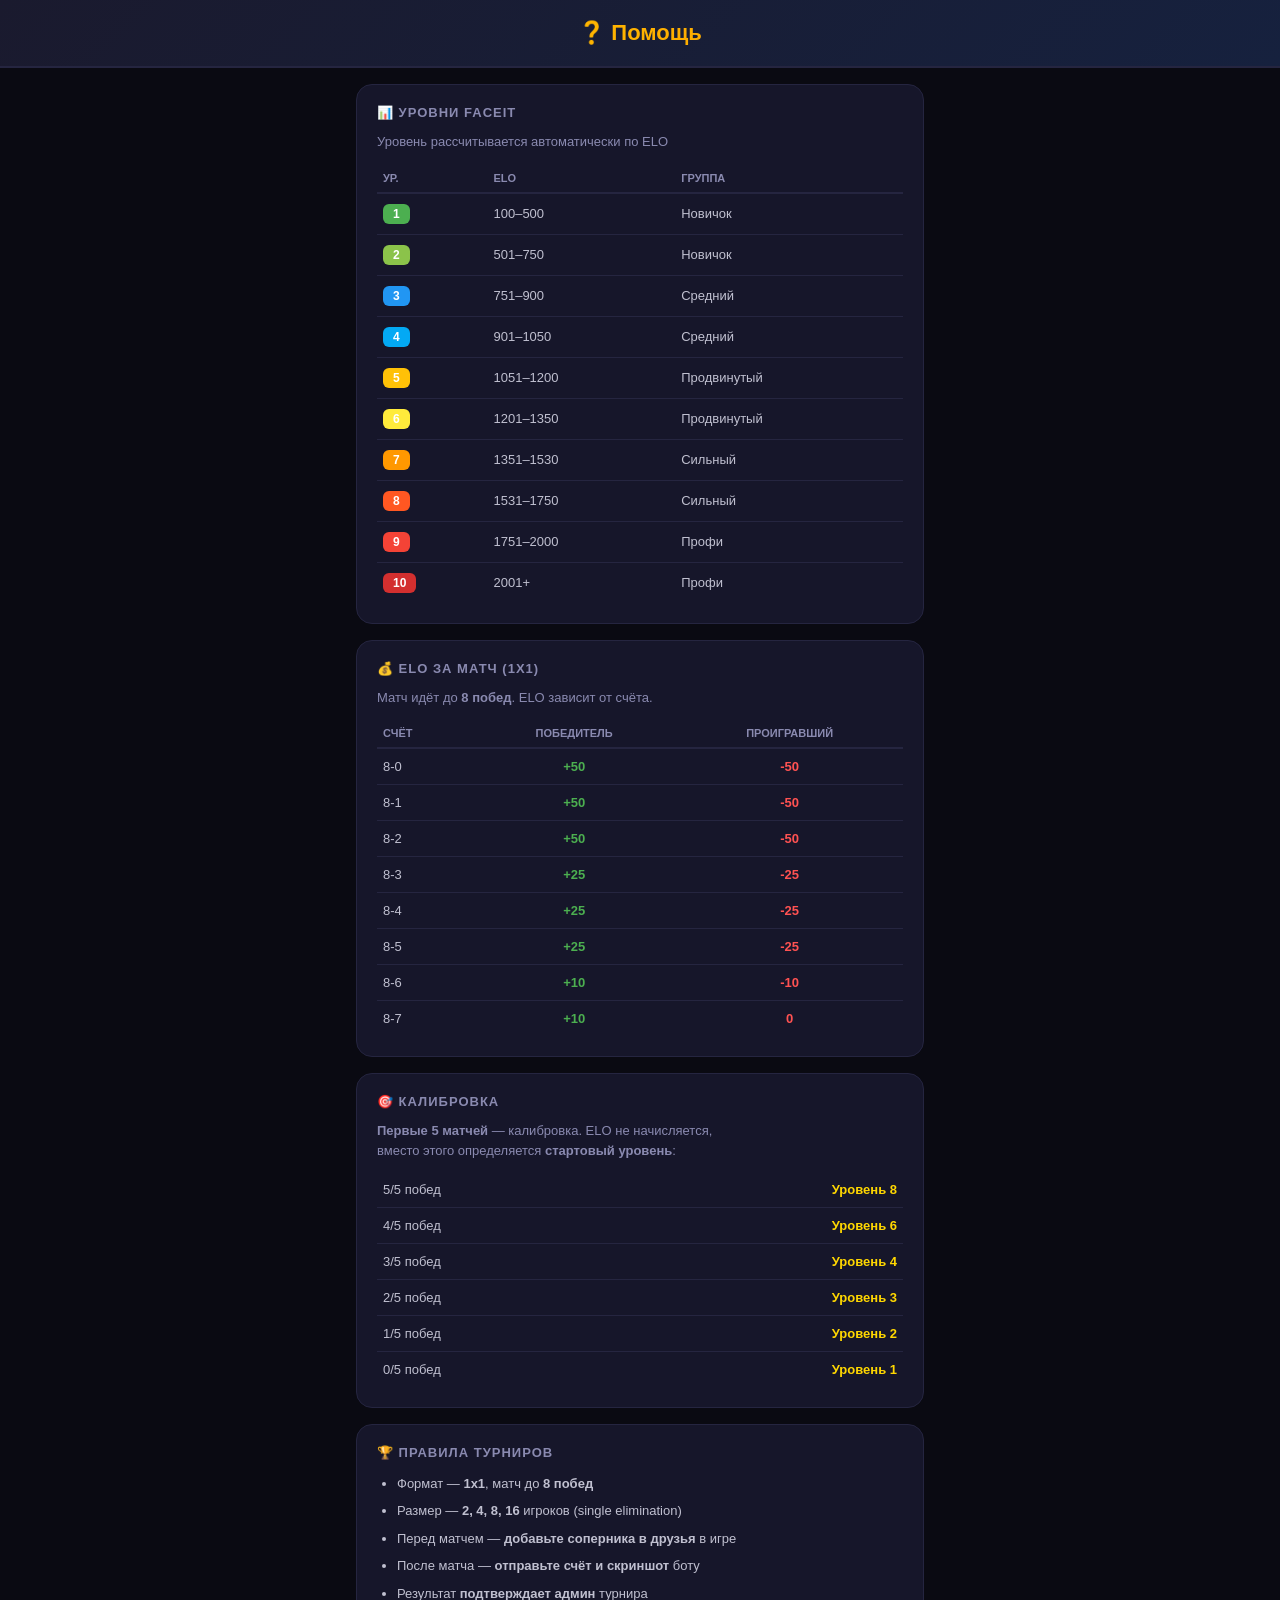
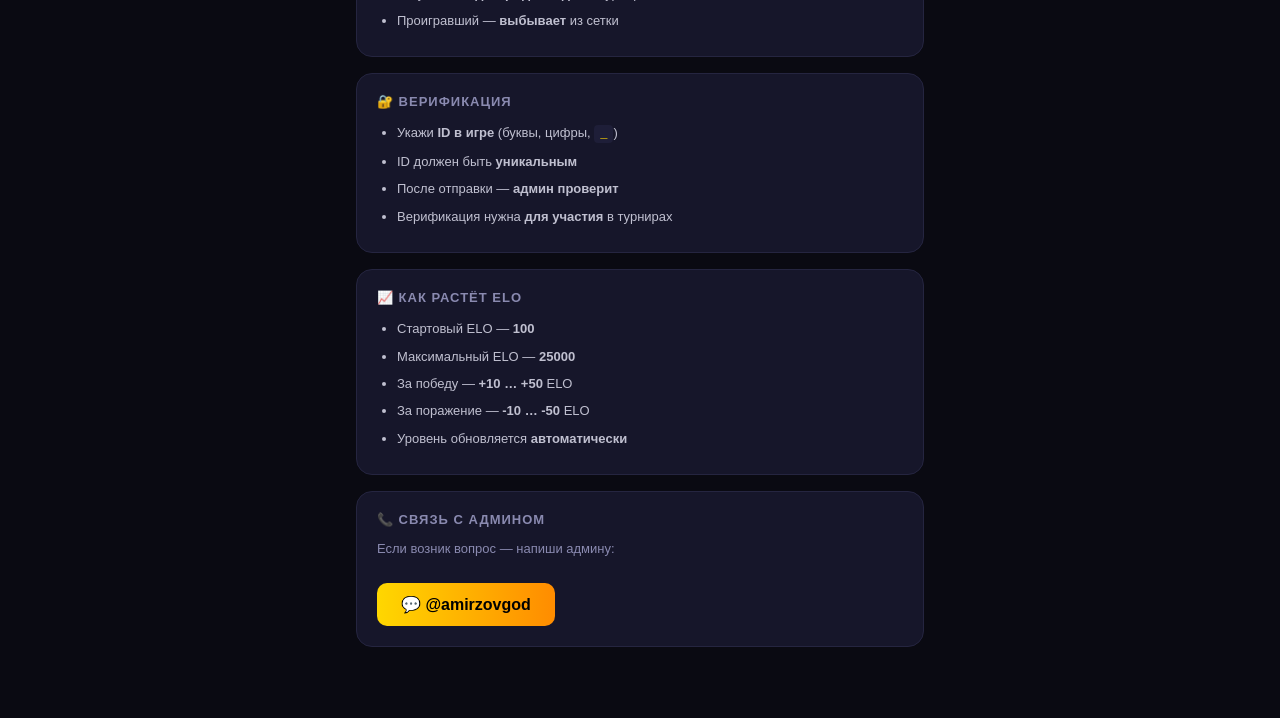
<file: index.html>
<!DOCTYPE html>
<html lang="ru">
<head>
    <meta charset="UTF-8">
    <meta name="viewport" content="width=device-width, initial-scale=1.0">
    <title>Помощь | Hunter Project | FACEIT</title>
    <link rel="stylesheet" href="style.css">
    <script src="https://telegram.org/js/telegram-web-app.js"></script>
</head>
<body>
    <div class="header"><h1>❓ Помощь</h1></div>

    <div class="container">

        <!-- ===== УРОВНИ FACEIT ===== -->
        <div class="card">
            <div class="card-title">📊 Уровни FACEIT</div>
            <p class="desc">Уровень рассчитывается автоматически по ELO</p>
            <table>
                <thead>
                    <tr>
                        <th>Ур.</th>
                        <th>ELO</th>
                        <th>Группа</th>
                    </tr>
                </thead>
                <tbody>
                    <tr><td><span class="lvl" style="background:#4caf50">1</span></td><td>100–500</td><td>Новичок</td></tr>
                    <tr><td><span class="lvl" style="background:#8bc34a">2</span></td><td>501–750</td><td>Новичок</td></tr>
                    <tr><td><span class="lvl" style="background:#2196f3">3</span></td><td>751–900</td><td>Средний</td></tr>
                    <tr><td><span class="lvl" style="background:#03a9f4">4</span></td><td>901–1050</td><td>Средний</td></tr>
                    <tr><td><span class="lvl" style="background:#ffc107">5</span></td><td>1051–1200</td><td>Продвинутый</td></tr>
                    <tr><td><span class="lvl" style="background:#ffeb3b">6</span></td><td>1201–1350</td><td>Продвинутый</td></tr>
                    <tr><td><span class="lvl" style="background:#ff9800">7</span></td><td>1351–1530</td><td>Сильный</td></tr>
                    <tr><td><span class="lvl" style="background:#ff5722">8</span></td><td>1531–1750</td><td>Сильный</td></tr>
                    <tr><td><span class="lvl" style="background:#f44336">9</span></td><td>1751–2000</td><td>Профи</td></tr>
                    <tr><td><span class="lvl" style="background:#d32f2f">10</span></td><td>2001+</td><td>Профи</td></tr>
                </tbody>
            </table>
        </div>

        <!-- ===== ELO ЗА МАТЧ ===== -->
        <div class="card">
            <div class="card-title">💰 ELO за матч (1x1)</div>
            <p class="desc">Матч идёт до <b>8 побед</b>. ELO зависит от счёта.</p>
            <table>
                <thead>
                    <tr>
                        <th>Счёт</th>
                        <th style="text-align:center;">Победитель</th>
                        <th style="text-align:center;">Проигравший</th>
                    </tr>
                </thead>
                <tbody>
                    <tr><td>8-0</td><td class="win">+50</td><td class="lose">-50</td></tr>
                    <tr><td>8-1</td><td class="win">+50</td><td class="lose">-50</td></tr>
                    <tr><td>8-2</td><td class="win">+50</td><td class="lose">-50</td></tr>
                    <tr><td>8-3</td><td class="win">+25</td><td class="lose">-25</td></tr>
                    <tr><td>8-4</td><td class="win">+25</td><td class="lose">-25</td></tr>
                    <tr><td>8-5</td><td class="win">+25</td><td class="lose">-25</td></tr>
                    <tr><td>8-6</td><td class="win">+10</td><td class="lose">-10</td></tr>
                    <tr><td>8-7</td><td class="win">+10</td><td class="lose">0</td></tr>
                </tbody>
            </table>
        </div>

        <!-- ===== КАЛИБРОВКА ===== -->
        <div class="card">
            <div class="card-title">🎯 Калибровка</div>
            <p class="desc">
                <b>Первые 5 матчей</b> — калибровка. ELO не начисляется,<br>
                вместо этого определяется <b>стартовый уровень</b>:
            </p>
            <table>
                <tbody>
                    <tr><td>5/5 побед</td><td class="gold">Уровень 8</td></tr>
                    <tr><td>4/5 побед</td><td class="gold">Уровень 6</td></tr>
                    <tr><td>3/5 побед</td><td class="gold">Уровень 4</td></tr>
                    <tr><td>2/5 побед</td><td class="gold">Уровень 3</td></tr>
                    <tr><td>1/5 побед</td><td class="gold">Уровень 2</td></tr>
                    <tr><td>0/5 побед</td><td class="gold">Уровень 1</td></tr>
                </tbody>
            </table>
        </div>

        <!-- ===== ПРАВИЛА ТУРНИРОВ ===== -->
        <div class="card">
            <div class="card-title">🏆 Правила турниров</div>
            <ul>
                <li>Формат — <b>1x1</b>, матч до <b>8 побед</b></li>
                <li>Размер — <b>2, 4, 8, 16</b> игроков (single elimination)</li>
                <li>Перед матчем — <b>добавьте соперника в друзья</b> в игре</li>
                <li>После матча — <b>отправьте счёт и скриншот</b> боту</li>
                <li>Результат <b>подтверждает админ</b> турнира</li>
                <li>Проигравший — <b>выбывает</b> из сетки</li>
            </ul>
        </div>

        <!-- ===== ВЕРИФИКАЦИЯ ===== -->
        <div class="card">
            <div class="card-title">🔐 Верификация</div>
            <ul>
                <li>Укажи <b>ID в игре</b> (буквы, цифры, <code>_</code>)</li>
                <li>ID должен быть <b>уникальным</b></li>
                <li>После отправки — <b>админ проверит</b></li>
                <li>Верификация нужна <b>для участия</b> в турнирах</li>
            </ul>
        </div>

        <!-- ===== ELO ===== -->
        <div class="card">
            <div class="card-title">📈 Как растёт ELO</div>
            <ul>
                <li>Стартовый ELO — <b>100</b></li>
                <li>Максимальный ELO — <b>25000</b></li>
                <li>За победу — <b>+10 … +50</b> ELO</li>
                <li>За поражение — <b>-10 … -50</b> ELO</li>
                <li>Уровень обновляется <b>автоматически</b></li>
            </ul>
        </div>

        <!-- ===== КОНТАКТ ===== -->
        <div class="card">
            <div class="card-title">📞 Связь с админом</div>
            <p class="desc">Если возник вопрос — напиши админу:</p>
            <a href="https://t.me/amirzovgod" target="_blank" class="btn">
                💬 @amirzovgod
            </a>
        </div>

    </div>

    <script>
        // разворачиваем WebApp на весь экран
        const tg = window.Telegram?.WebApp;
        if (tg) { tg.ready(); tg.expand(); }
    </script>
</body>
</html>
</file>
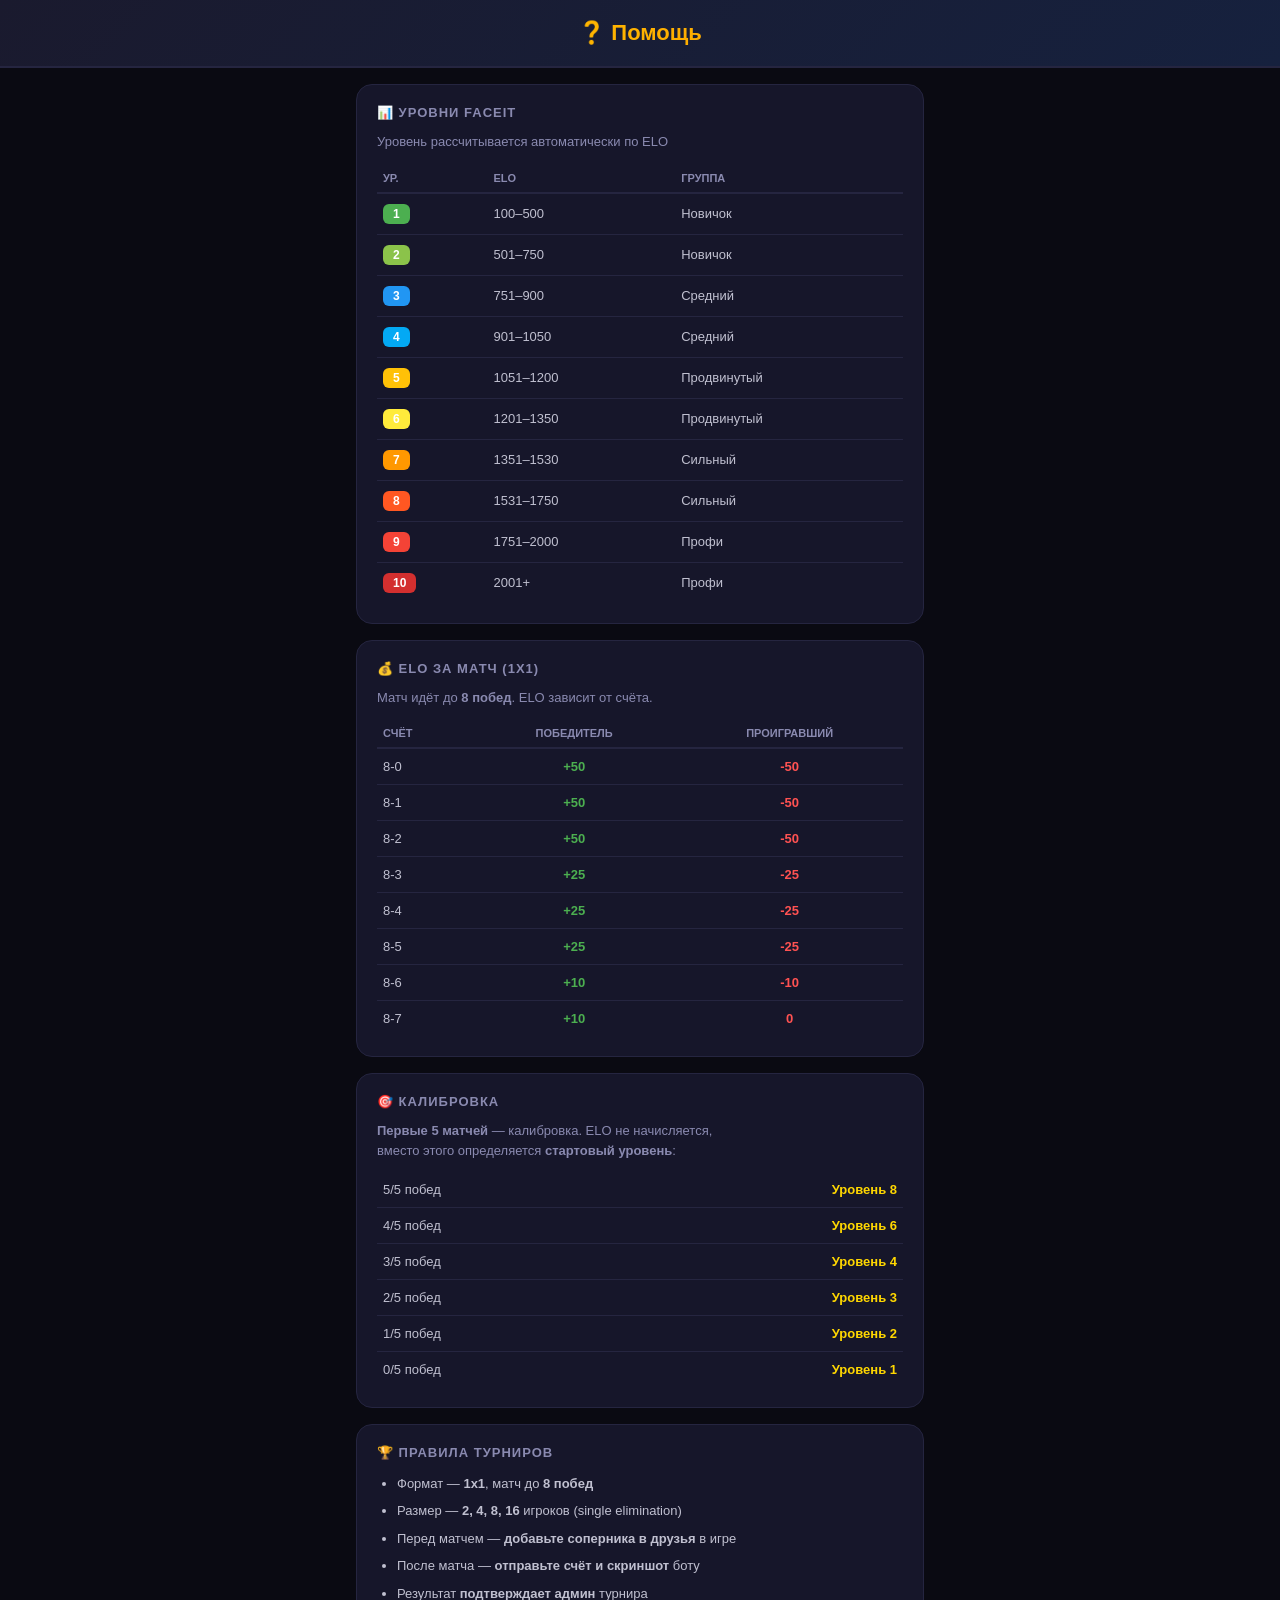
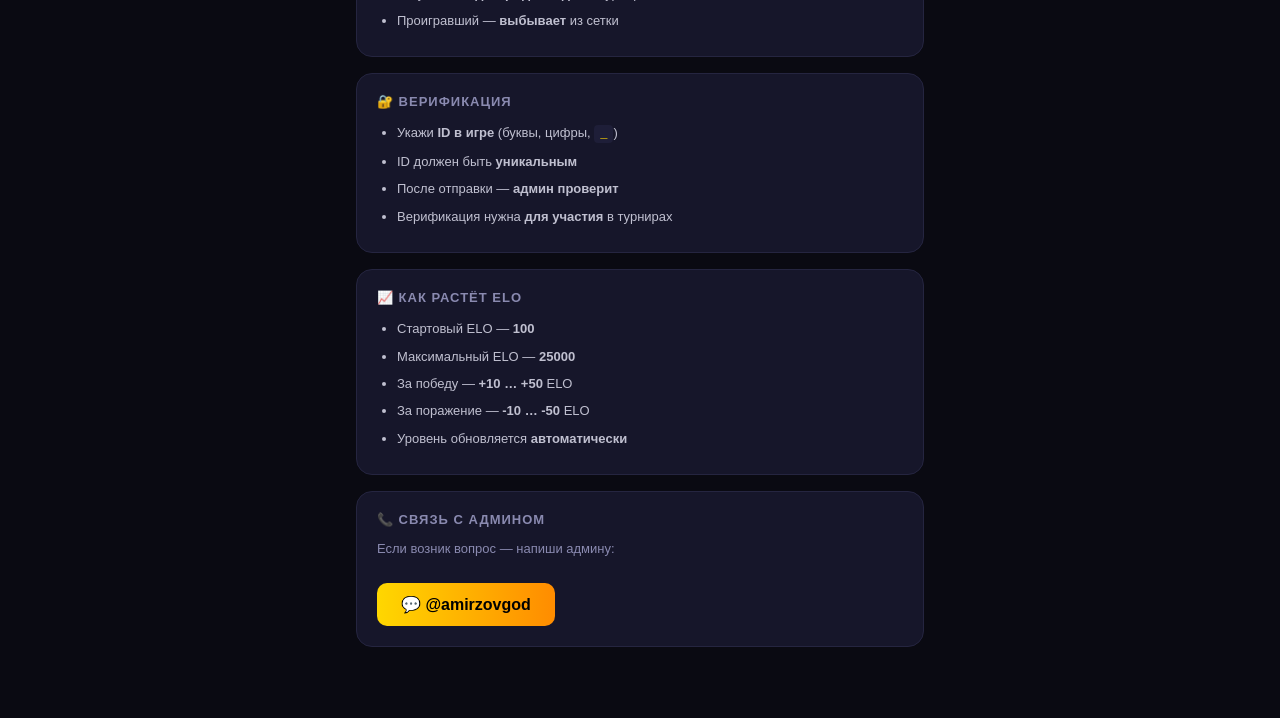
<file: help.html>
<!DOCTYPE html>
<html lang="ru">
<head>
    <meta charset="UTF-8">
    <meta name="viewport" content="width=device-width, initial-scale=1.0">
    <title>Помощь | FACEIT</title>
    <link rel="stylesheet" href="style.css">
    <script src="https://telegram.org/js/telegram-web-app.js"></script>
</head>
<body>
    <div class="header"><h1>❓ Помощь</h1></div>

    <div class="container">

        <!-- ===== УРОВНИ FACEIT ===== -->
        <div class="card">
            <div class="card-title">📊 Уровни FACEIT</div>
            <p class="desc">Уровень рассчитывается автоматически по ELO</p>
            <table>
                <thead>
                    <tr>
                        <th>Ур.</th>
                        <th>ELO</th>
                        <th>Группа</th>
                    </tr>
                </thead>
                <tbody>
                    <tr><td><span class="lvl" style="background:#4caf50">1</span></td><td>100–500</td><td>Новичок</td></tr>
                    <tr><td><span class="lvl" style="background:#8bc34a">2</span></td><td>501–750</td><td>Новичок</td></tr>
                    <tr><td><span class="lvl" style="background:#2196f3">3</span></td><td>751–900</td><td>Средний</td></tr>
                    <tr><td><span class="lvl" style="background:#03a9f4">4</span></td><td>901–1050</td><td>Средний</td></tr>
                    <tr><td><span class="lvl" style="background:#ffc107">5</span></td><td>1051–1200</td><td>Продвинутый</td></tr>
                    <tr><td><span class="lvl" style="background:#ffeb3b">6</span></td><td>1201–1350</td><td>Продвинутый</td></tr>
                    <tr><td><span class="lvl" style="background:#ff9800">7</span></td><td>1351–1530</td><td>Сильный</td></tr>
                    <tr><td><span class="lvl" style="background:#ff5722">8</span></td><td>1531–1750</td><td>Сильный</td></tr>
                    <tr><td><span class="lvl" style="background:#f44336">9</span></td><td>1751–2000</td><td>Профи</td></tr>
                    <tr><td><span class="lvl" style="background:#d32f2f">10</span></td><td>2001+</td><td>Профи</td></tr>
                </tbody>
            </table>
        </div>

        <!-- ===== ELO ЗА МАТЧ ===== -->
        <div class="card">
            <div class="card-title">💰 ELO за матч (1x1)</div>
            <p class="desc">Матч идёт до <b>8 побед</b>. ELO зависит от счёта.</p>
            <table>
                <thead>
                    <tr>
                        <th>Счёт</th>
                        <th style="text-align:center;">Победитель</th>
                        <th style="text-align:center;">Проигравший</th>
                    </tr>
                </thead>
                <tbody>
                    <tr><td>8-0</td><td class="win">+50</td><td class="lose">-50</td></tr>
                    <tr><td>8-1</td><td class="win">+50</td><td class="lose">-50</td></tr>
                    <tr><td>8-2</td><td class="win">+50</td><td class="lose">-50</td></tr>
                    <tr><td>8-3</td><td class="win">+25</td><td class="lose">-25</td></tr>
                    <tr><td>8-4</td><td class="win">+25</td><td class="lose">-25</td></tr>
                    <tr><td>8-5</td><td class="win">+25</td><td class="lose">-25</td></tr>
                    <tr><td>8-6</td><td class="win">+10</td><td class="lose">-10</td></tr>
                    <tr><td>8-7</td><td class="win">+10</td><td class="lose">0</td></tr>
                </tbody>
            </table>
        </div>

        <!-- ===== КАЛИБРОВКА ===== -->
        <div class="card">
            <div class="card-title">🎯 Калибровка</div>
            <p class="desc">
                <b>Первые 5 матчей</b> — калибровка. ELO не начисляется,<br>
                вместо этого определяется <b>стартовый уровень</b>:
            </p>
            <table>
                <tbody>
                    <tr><td>5/5 побед</td><td class="gold">Уровень 8</td></tr>
                    <tr><td>4/5 побед</td><td class="gold">Уровень 6</td></tr>
                    <tr><td>3/5 побед</td><td class="gold">Уровень 4</td></tr>
                    <tr><td>2/5 побед</td><td class="gold">Уровень 3</td></tr>
                    <tr><td>1/5 побед</td><td class="gold">Уровень 2</td></tr>
                    <tr><td>0/5 побед</td><td class="gold">Уровень 1</td></tr>
                </tbody>
            </table>
        </div>

        <!-- ===== ПРАВИЛА ТУРНИРОВ ===== -->
        <div class="card">
            <div class="card-title">🏆 Правила турниров</div>
            <ul>
                <li>Формат — <b>1x1</b>, матч до <b>8 побед</b></li>
                <li>Размер — <b>2, 4, 8, 16</b> игроков (single elimination)</li>
                <li>Перед матчем — <b>добавьте соперника в друзья</b> в игре</li>
                <li>После матча — <b>отправьте счёт и скриншот</b> боту</li>
                <li>Результат <b>подтверждает админ</b> турнира</li>
                <li>Проигравший — <b>выбывает</b> из сетки</li>
            </ul>
        </div>

        <!-- ===== ВЕРИФИКАЦИЯ ===== -->
        <div class="card">
            <div class="card-title">🔐 Верификация</div>
            <ul>
                <li>Укажи <b>ID в игре</b> (буквы, цифры, <code>_</code>)</li>
                <li>ID должен быть <b>уникальным</b></li>
                <li>После отправки — <b>админ проверит</b></li>
                <li>Верификация нужна <b>для участия</b> в турнирах</li>
            </ul>
        </div>

        <!-- ===== ELO ===== -->
        <div class="card">
            <div class="card-title">📈 Как растёт ELO</div>
            <ul>
                <li>Стартовый ELO — <b>100</b></li>
                <li>Максимальный ELO — <b>25000</b></li>
                <li>За победу — <b>+10 … +50</b> ELO</li>
                <li>За поражение — <b>-10 … -50</b> ELO</li>
                <li>Уровень обновляется <b>автоматически</b></li>
            </ul>
        </div>

        <!-- ===== КОНТАКТ ===== -->
        <div class="card">
            <div class="card-title">📞 Связь с админом</div>
            <p class="desc">Если возник вопрос — напиши админу:</p>
            <a href="https://t.me/amirzovgod" target="_blank" class="btn">
                💬 @amirzovgod
            </a>
        </div>

    </div>

    <script>
        // разворачиваем WebApp на весь экран
        const tg = window.Telegram?.WebApp;
        if (tg) { tg.ready(); tg.expand(); }
    </script>
</body>
</html>
</file>
<file: style.css>
* { margin: 0; padding: 0; box-sizing: border-box; }

body {
    font-family: -apple-system, BlinkMacSystemFont, 'Segoe UI', Roboto, sans-serif;
    background: #0a0a12;
    color: #fff;
    min-height: 100vh;
    padding-bottom: 40px;
}

.header {
    background: linear-gradient(135deg, #1a1a2e 0%, #16213e 100%);
    padding: 20px;
    text-align: center;
    border-bottom: 2px solid #252540;
}

.header h1 {
    font-size: 22px;
    background: linear-gradient(90deg, #ffd700, #ff8c00);
    -webkit-background-clip: text;
    -webkit-text-fill-color: transparent;
    background-clip: text;
}

.container {
    max-width: 600px;
    margin: 0 auto;
    padding: 16px;
}

.card {
    background: #16162a;
    border-radius: 16px;
    padding: 20px;
    margin-bottom: 16px;
    border: 1px solid #252540;
}

.card-title {
    font-size: 13px;
    color: #8a8ab0;
    text-transform: uppercase;
    letter-spacing: 1px;
    margin-bottom: 12px;
    font-weight: 600;
}

.desc {
    color: #8a8ab0;
    font-size: 13px;
    margin-bottom: 12px;
    line-height: 1.5;
}

table {
    width: 100%;
    border-collapse: collapse;
    font-size: 13px;
}

th {
    text-align: left;
    color: #8a8ab0;
    font-size: 11px;
    text-transform: uppercase;
    padding: 8px 6px;
    border-bottom: 2px solid #252540;
}

td {
    padding: 10px 6px;
    border-top: 1px solid #252540;
    color: #c0c0d0;
}

tr:first-child td { border-top: none; }

.lvl {
    display: inline-block;
    color: #fff;
    padding: 3px 10px;
    border-radius: 6px;
    font-weight: 600;
    font-size: 12px;
    min-width: 24px;
    text-align: center;
}

.win { color: #4caf50; font-weight: 600; text-align: center; }
.lose { color: #ff5252; font-weight: 600; text-align: center; }
.gold { color: #ffd700; font-weight: 600; text-align: right; }

ul {
    padding-left: 20px;
    color: #c0c0d0;
    font-size: 13px;
    line-height: 1.8;
}

li { margin-bottom: 4px; }

code {
    background: #1e1e38;
    padding: 2px 6px;
    border-radius: 4px;
    font-size: 12px;
    color: #ffd700;
}

.btn {
    display: inline-block;
    margin-top: 12px;
    padding: 12px 24px;
    background: linear-gradient(90deg, #ffd700, #ff8c00);
    color: #000;
    border-radius: 10px;
    text-decoration: none;
    font-weight: 600;
}

@media (max-width: 400px) {
    table { font-size: 12px; }
    td, th { padding: 8px 4px; }
}
</file>
